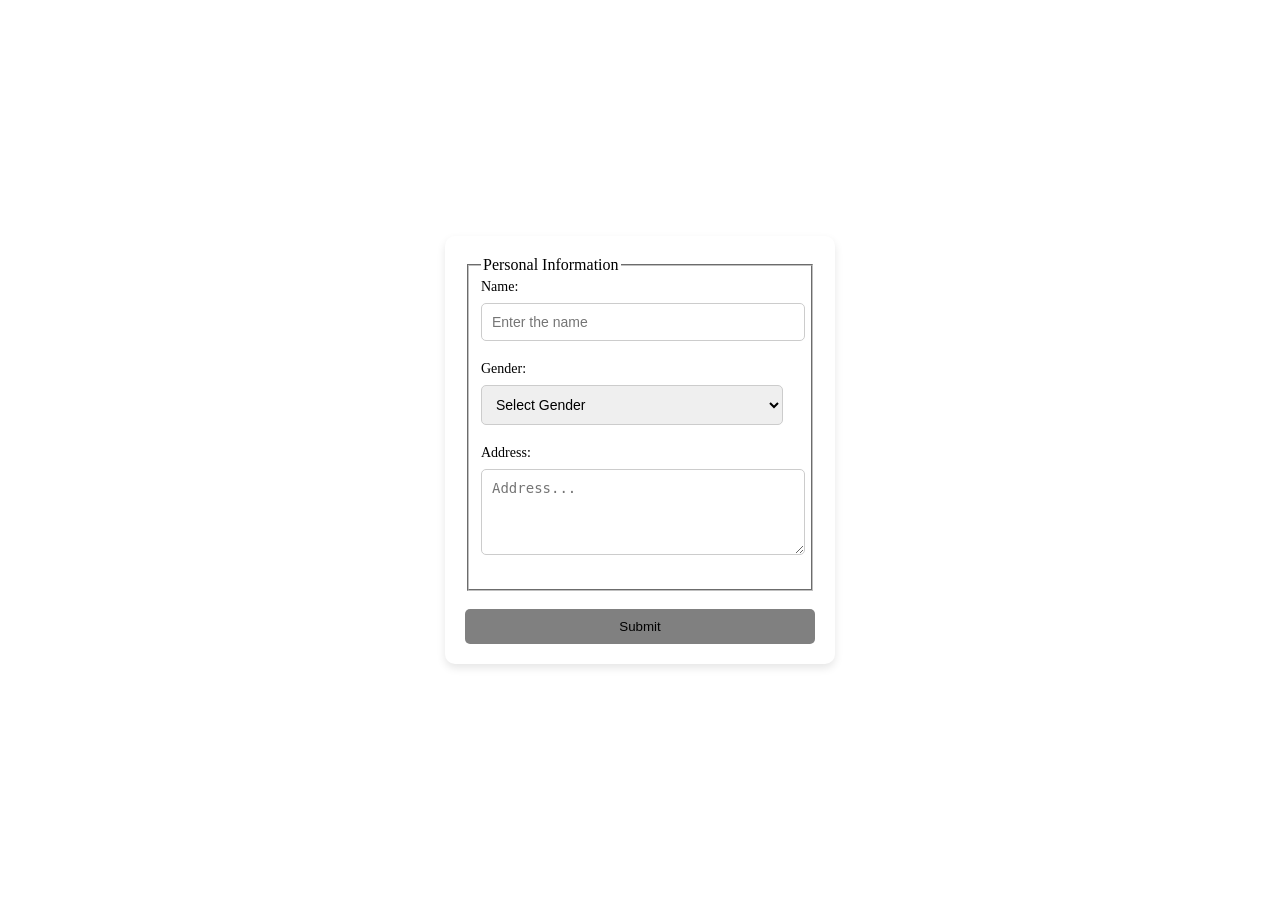
<file: Web Programming Lab/index.html>
<!DOCTYPE html>
<html lang="en">
<head>
    <title>Form Registration</title>

    <style>
        body {
            display: flex;
            justify-content: center;
            align-items: center;
            height: 100vh;
            margin: 0;
        }

        .form-container {
            padding: 20px;
            border-radius: 10px;
            box-shadow: 0 4px 8px rgba(0, 0, 0, 0.1);
            width: 350px;
        }


        label {
            display: block;
            margin-bottom: 8px;
            font-size: 14px;
        }

        input,select,textarea {
            width: 95%;
            padding: 10px;
            margin-bottom: 20px;
            border: 1px solid #ccc;
            border-radius: 5px;
            font-size: 14px;
        }

        button{
            background-color:grey;
            padding: 10px 20px;
            border: none;
            border-radius: 5px;
            width: 100%;
        }
    </style>
</head>
<body>

    <div class="form-container">
        <form>
            <fieldset>
                <legend>Personal Information</legend>
                
                <label for="name">Name:</label>
                <input type="text" id="name" name="name" placeholder="Enter the name" list="name-options">

                <datalist id="name-options">
                    <option value="ray">
                    <option value="kai">
                    <option value="speed">
                    <option value="boy">
                </datalist>

                <label for="gender">Gender:</label>
                <select id="gender" name="gender" required>
                    <option>Select Gender</option>
                    <option value="male">Male</option>
                    <option value="female">Female</option>
                </select>

                <label for="add">Address:</label>
                <textarea id="bio" name="add" rows="4" placeholder="Address..."></textarea>
            </fieldset> <br>

            <button>Submit</button>
        </form>
    </div>

</body>
</html>
</file>
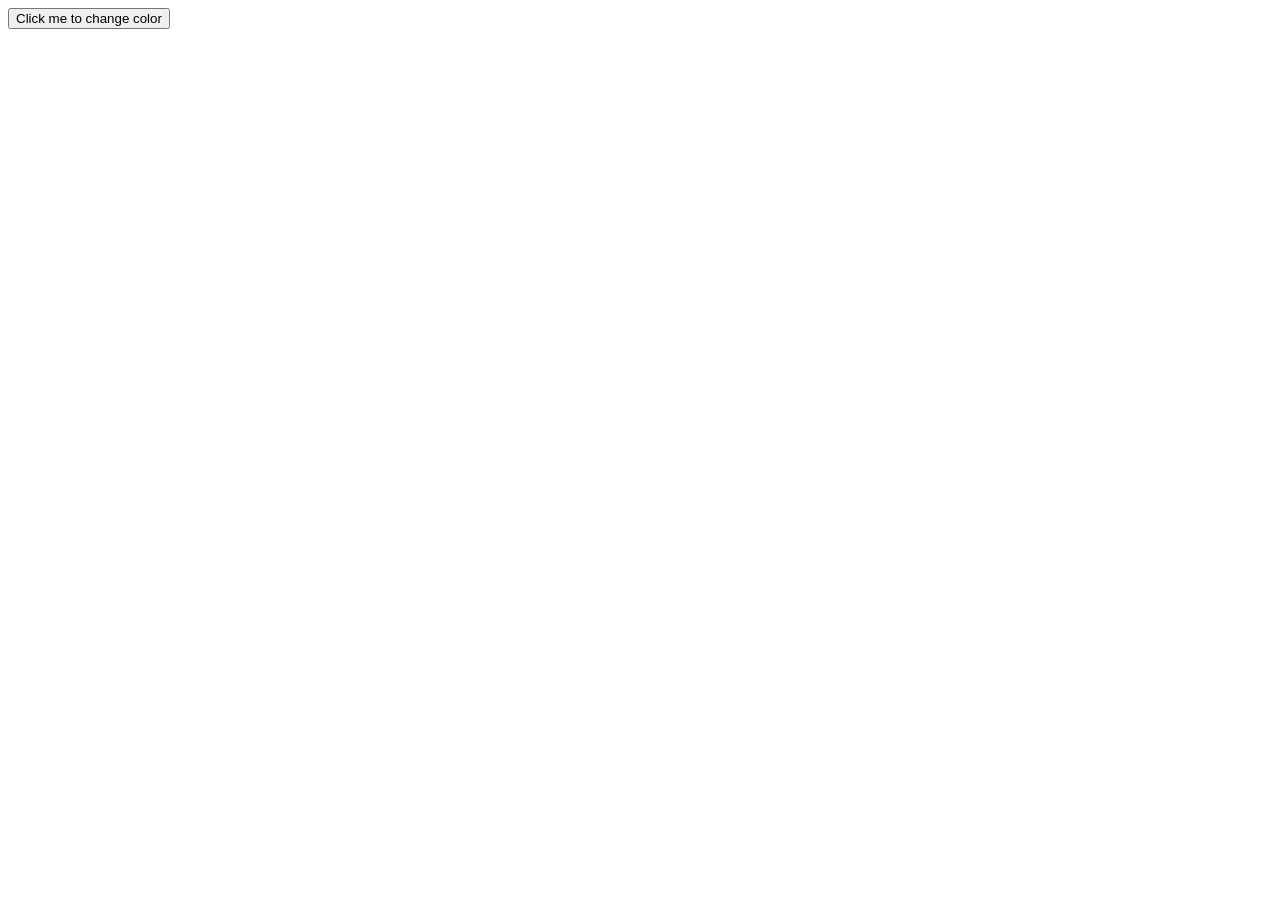
<file: Web Programming Lab/bgchange.html>
<html>
<body>
<button onclick="changeColor()">Click me to change color</button>

    <script>
        let color = 0;
        const colors = ["red", "green", "blue", "yellow", "purple", "orange"];

        function changeColor() {
            document.body.style.backgroundColor = colors[color];
            color = (color + 1) % colors.length;
        }
    </script>
</body>
</html>
</file>
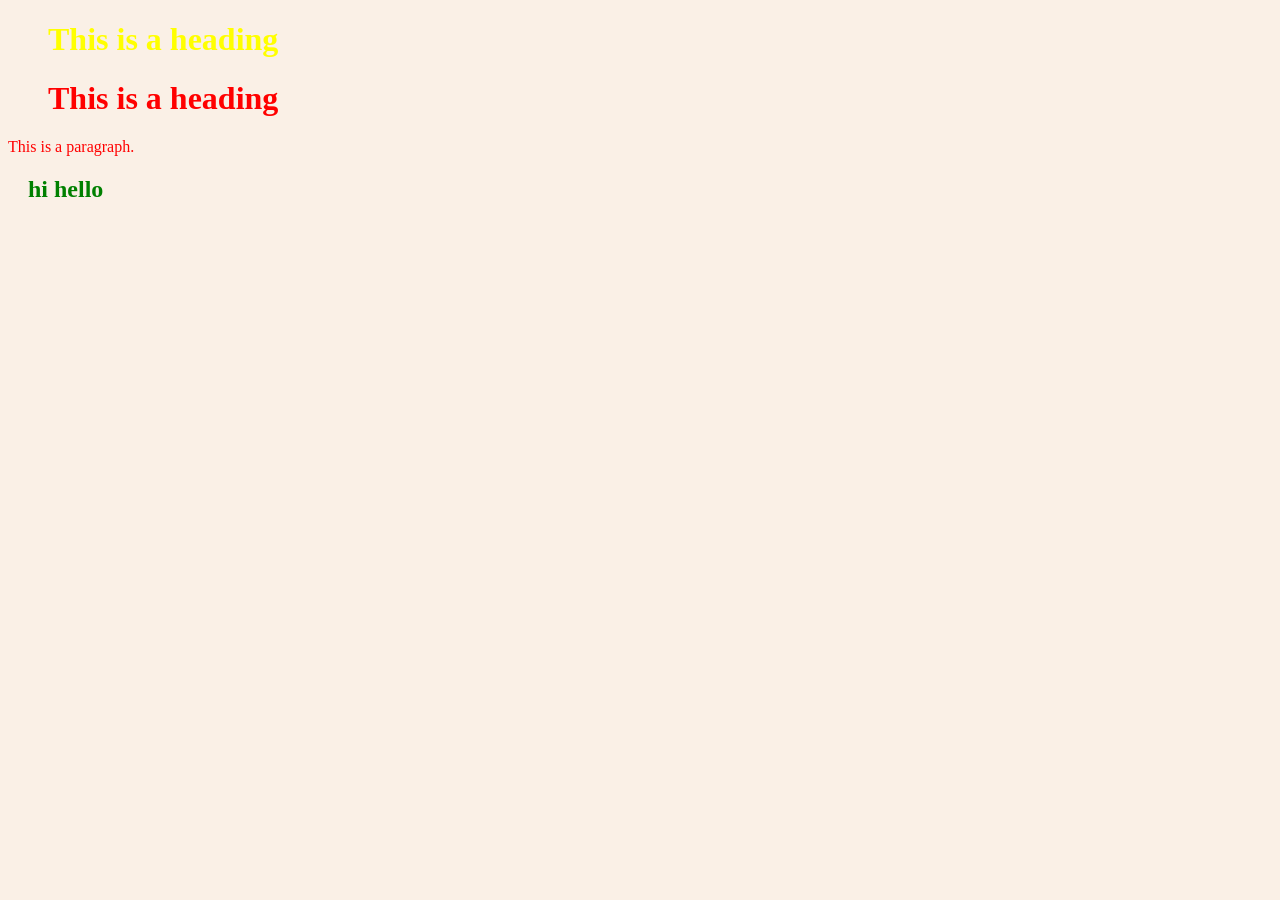
<file: Web Programming Lab/index4.html>
<!DOCTYPE html>
<html>
<head>
<link rel="stylesheet" href="mystyle.css">
<style>
body {
  background-color: linen;
}

h1 {
  color: yellow;
  margin-left: 40px;
} 
</style>
</head>
<body>

<h1>This is a heading</h1>
<h1 style="color:red;">This is a heading</h1>
<p style="color:red;">This is a paragraph.</p>
<h2>hi hello</h2>

</body>
</html>
</file>
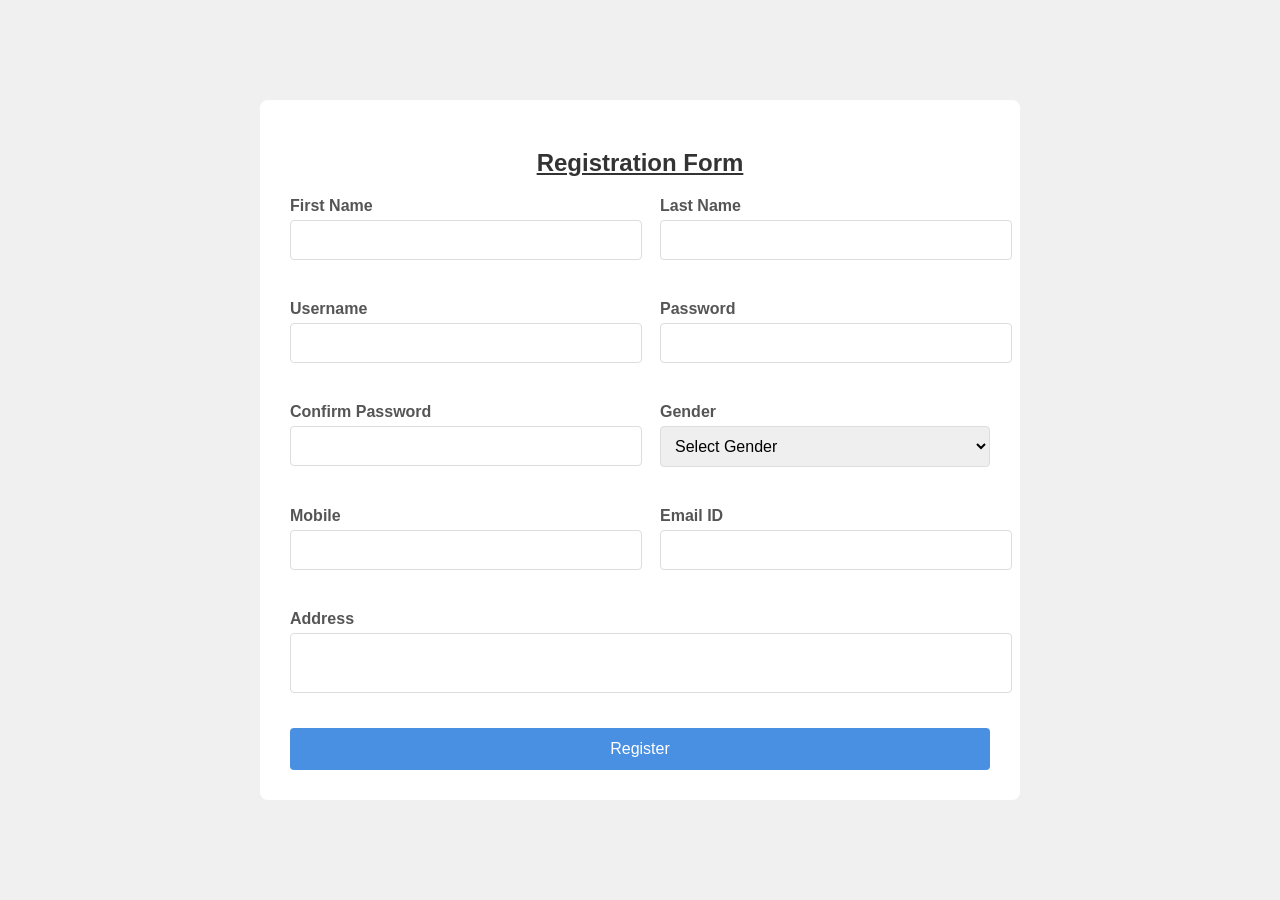
<file: Web Programming Lab/js_reg.html>
<!DOCTYPE html>
<html lang="en">
<head>
  <title>Registration Form</title>
  <style>
    body {
      display: flex;
      justify-content: center;
      align-items: center;
      height: 100vh;
      margin: 0;
      background-color: #f0f0f0;
      font-family: Arial, sans-serif;
    }
    form {
      display: flex;
      flex-direction: column;
      background-color: #fff;
      border-radius: 8px;
      padding: 30px;
      max-width: 700px;
      width: 100%;
    }
    h2 {
      text-align: center;
      color: #333;
      margin-bottom: 20px;
    }
    .form-row {
      display: flex;
      justify-content: space-between;
      gap: 20px;
      margin-bottom: 25px;
    }
    .form-group {
      flex: 1;
      display: flex;
      flex-direction: column;
    }
    .form-group label {
      font-weight: bold;
      color: #555;
      margin-bottom: 5px;
    }
    .form-group input,
    .form-group select,
    .form-group textarea {
      padding: 10px;
      border: 1px solid #ddd;
      border-radius: 4px;
      font-size: 16px;
      width: 100%;
      margin-bottom: 10px; 
    }
    .form-group textarea {
      resize: none;
    }
    .error {
      color: #e63946;
      font-size: 0.9em;
      margin-top: 5px;
    }
    button.submit-btn {
      background-color: #4a90e2;
      color: #fff;
      border: none;
      padding: 12px;
      border-radius: 4px;
      font-size: 16px;
      cursor: pointer;
      margin-top: 20px;
    }
    button.submit-btn:hover {
      background-color: #357ab8;
    }
  </style>
</head>
<body>
  <form id="registrationForm" onsubmit="return validateForm()">
    <h2><u>Registration Form</u></h2>

    <div class="form-row">
      <div class="form-group">
        <label for="fname">First Name</label>
        <input type="text" id="fname" name="fname">
        <div id="fnameError" class="error"></div>
      </div><br>

      <div class="form-group">
        <label for="lname">Last Name</label>
        <input type="text" id="lname" name="lname">
        <div id="lnameError" class="error"></div>
      </div>
    </div>

    <div class="form-row">
      <div class="form-group">
        <label for="username">Username</label>
        <input type="text" id="username" name="username">
        <div id="usernameError" class="error"></div>
      </div><br>

      <div class="form-group">
        <label for="password">Password</label>
        <input type="password" id="password" name="password">
        <div id="passwordError" class="error"></div>
      </div>
    </div>

    <div class="form-row">
      <div class="form-group">
        <label for="confirmPassword">Confirm Password</label>
        <input type="password" id="confirmPassword" name="confirmPassword">
        <div id="confirmPasswordError" class="error"></div>
      </div><br>

      <div class="form-group">
        <label for="gender">Gender</label>
        <select id="gender" name="gender">
          <option value="">Select Gender</option>
          <option value="male">Male</option>
          <option value="female">Female</option>
          <option value="other">Other</option>
        </select>
        <div id="genderError" class="error"></div>
      </div>
    </div>

    <div class="form-row">
      <div class="form-group">
        <label for="mobile">Mobile</label>
        <input type="text" id="mobile" name="mobile">
        <div id="mobileError" class="error"></div>
      </div><br>

      <div class="form-group">
        <label for="email">Email ID</label>
        <input type="email" id="email" name="email">
        <div id="emailError" class="error"></div>
      </div>
    </div>

    <div class="form-group">
      <label for="address">Address</label>
      <textarea id="address" name="address"></textarea>
      <div id="addressError" class="error"></div>
    </div>

    <button type="submit" class="submit-btn">Register</button>
  </form>

  <script>
    function validateForm() {
      let isValid = true;
      document.querySelectorAll('.error').forEach(error => error.textContent = '');

      const fname = document.getElementById('fname').value.trim();
      if (fname === '') {
        document.getElementById('fnameError').textContent = 'First name is required';
        isValid = false;
      }

      const lname = document.getElementById('lname').value.trim();
      if (lname === '') {
        document.getElementById('lnameError').textContent = 'Last name is required';
        isValid = false;
      }

      const username = document.getElementById('username').value.trim();
      if (username === '') {
        document.getElementById('usernameError').textContent = 'Username is required';
        isValid = false;
      }

      const password = document.getElementById('password').value;
      if (password.length < 8) {
        document.getElementById('passwordError').textContent = 'Password must be at least 8 characters';
        isValid = false;
      }

      const confirmPassword = document.getElementById('confirmPassword').value;
      if (confirmPassword !== password) {
        document.getElementById('confirmPasswordError').textContent = 'Passwords do not match';
        isValid = false;
      }

      const gender = document.getElementById('gender').value;
      if (gender === '') {
        document.getElementById('genderError').textContent = 'Gender is required';
        isValid = false;
      }

      const mobile = document.getElementById('mobile').value.trim();
      const mobilePattern = /^[0-9]{10}$/;
      if (!mobilePattern.test(mobile)) {
        document.getElementById('mobileError').textContent = 'Mobile must be 10 digits';
        isValid = false;
      }

      const email = document.getElementById('email').value.trim();
      const emailPattern = /^[a-zA-Z0-9._-]+@[a-zA-Z0-9.-]+\.[a-zA-Z]{2,6}$/;
      if (!emailPattern.test(email)) {
        document.getElementById('emailError').textContent = 'Invalid email format';
        isValid = false;
      }

      if (isValid) {
        alert('Registration successful!');
      }

      return isValid;
    }
  </script>
</body>
</html>
</file>
<file: Web Programming Lab/mystyle.css>
body {
  background-color: white;
}

h2 {
  color: green;
  margin-left: 20px;
}
h2 {
  color: reds;
  margin-left: 20px;
}
</file>
